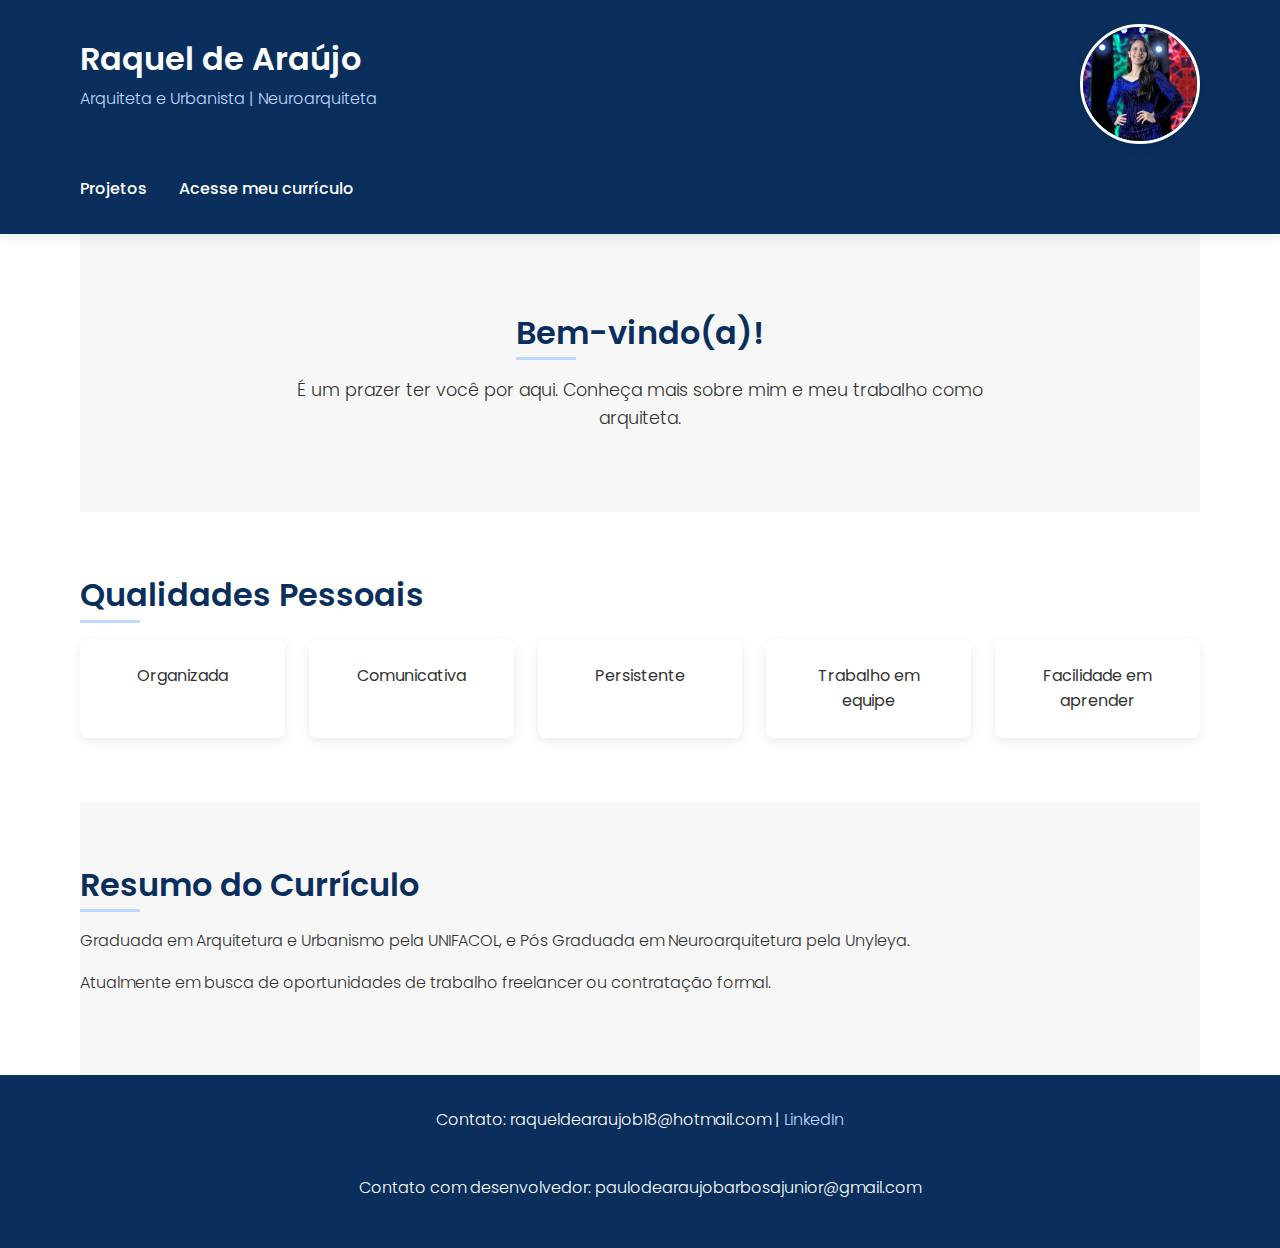
<file: index.html>
<!DOCTYPE html>
<html lang="pt-BR">
<head>
  <meta charset="UTF-8">
  <meta name="viewport" content="width=device-width, initial-scale=1.0">
  <title>Raquel de Araújo | Arquiteta</title>
  <link href="https://fonts.googleapis.com/css2?family=Poppins:wght@300;500;700&display=swap" rel="stylesheet">
  <link rel="stylesheet" href="style.css">
</head>
<body>
  <header>
    <div class="container">
      <div class="topo-header">
        <div class="info">
          <h1>Raquel de Araújo</h1>
          <p>Arquiteta e Urbanista | Neuroarquiteta</p>
        </div>
        <img src="images/raquel.png" alt="Foto de Raquel de Araújo" class="foto-perfil">
      </div>
  
      <nav class="menu">
        <a href="projetos.html">Projetos</a>
        <a href="curriculum.html">Acesse meu currículo</a>
      </nav>
    </div>
  </header>

  <main class="container">
    <section class="boas-vindas">
      <h2>Bem-vindo(a)!</h2>
      <p>É um prazer ter você por aqui. Conheça mais sobre mim e meu trabalho como arquiteta.</p>
    </section>

    <section class="qualidades">
      <h2>Qualidades Pessoais</h2>
      <ul>
        <li>Organizada</li>
        <li>Comunicativa</li>
        <li>Persistente</li>
        <li>Trabalho em equipe</li>
        <li>Facilidade em aprender</li>
      </ul>
    </section>

    <section class="curriculo">
      <h2>Resumo do Currículo</h2>
      <p>Graduada em Arquitetura e Urbanismo pela UNIFACOL, e Pós Graduada em Neuroarquitetura pela Unyleya.</p>
      <p>Atualmente em busca de oportunidades de trabalho freelancer ou contratação formal.</p>
    </section>
  </main>

  <footer>
    <div class="container">
      <p>Contato: raqueldearaujob18@hotmail.com | <a href="https://www.linkedin.com/in/raquel-araujo-143429273/" target="_blank">LinkedIn</a></p>
      <br>
      <p>Contato com desenvolvedor: paulodearaujobarbosajunior@gmail.com</p>
    </div>
  </footer>
</body>
</html>
</file>
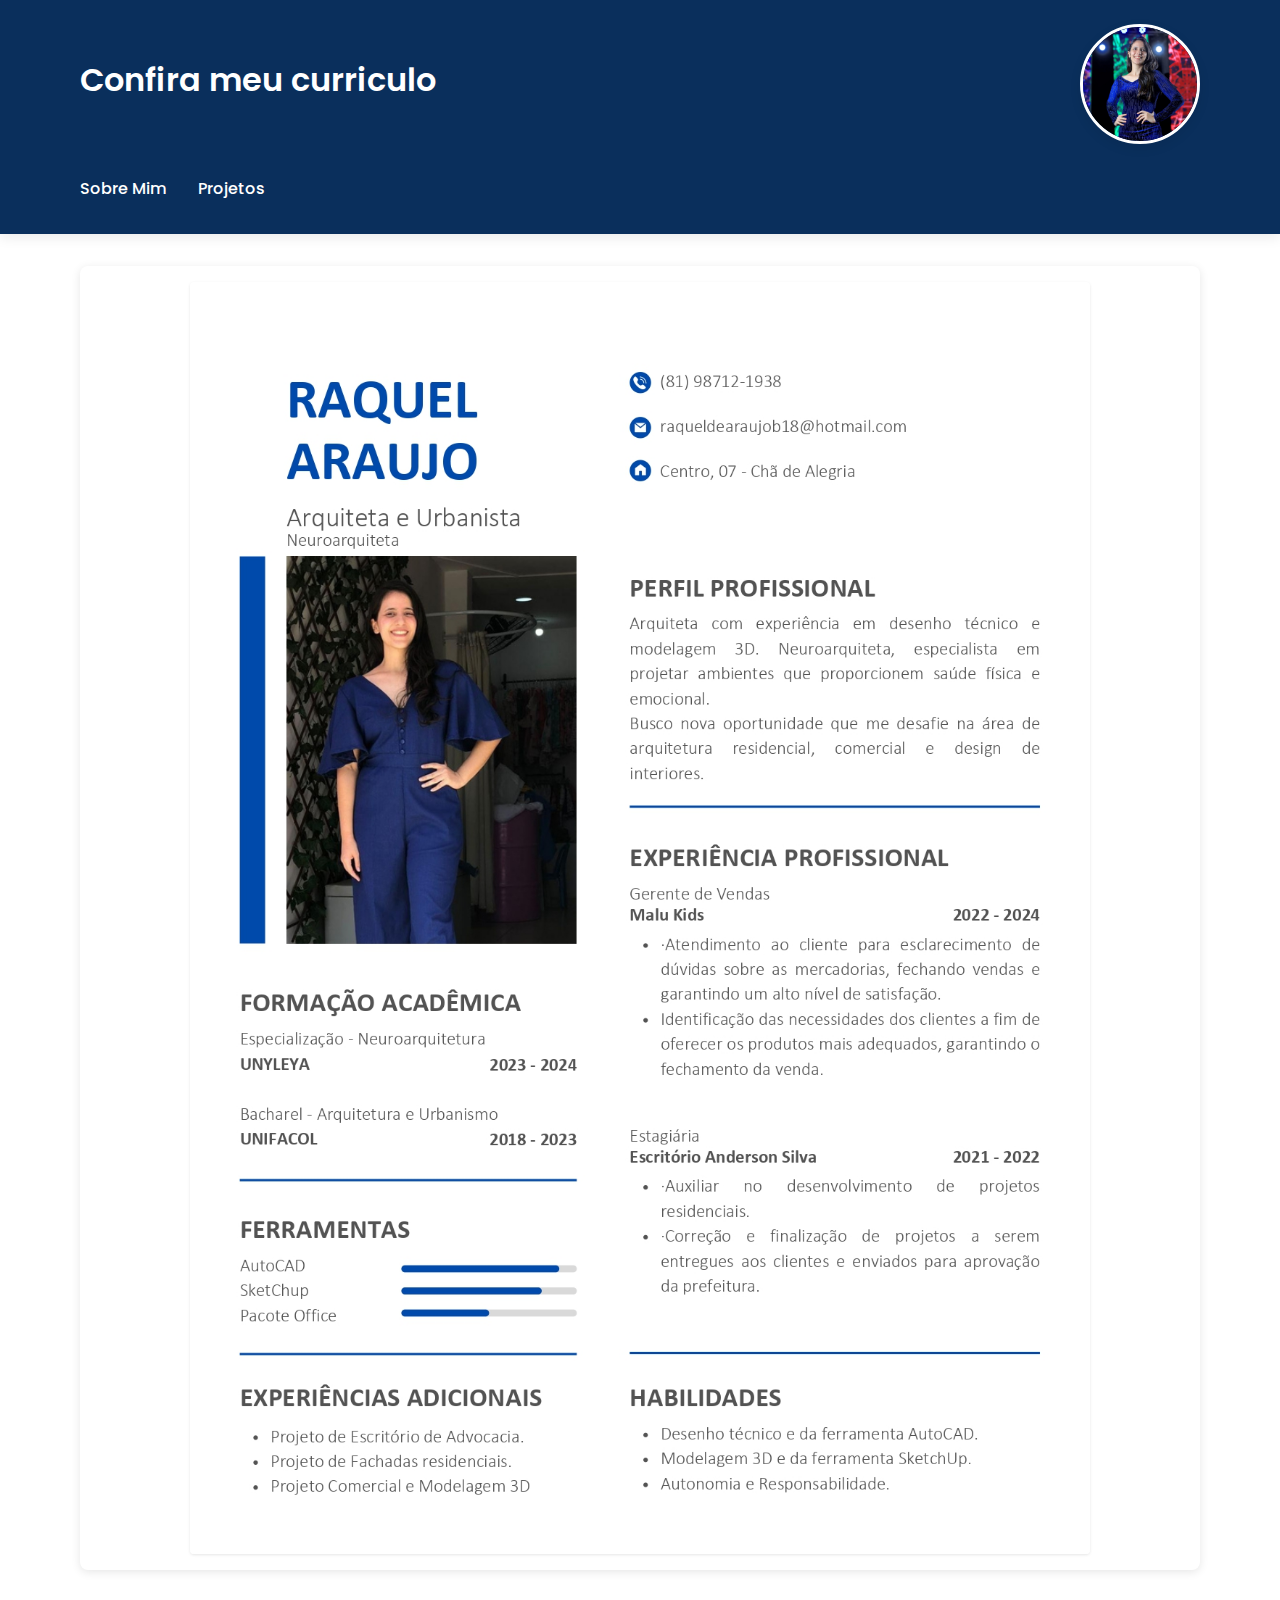
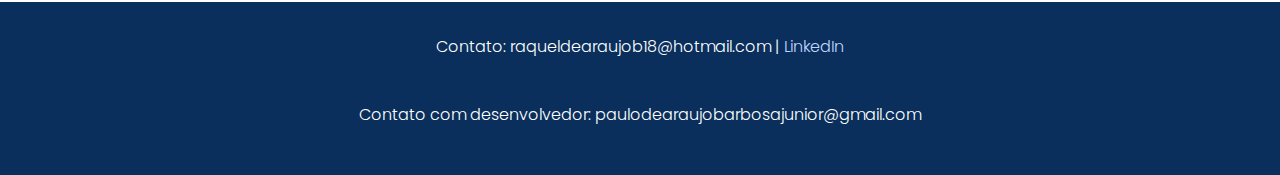
<file: curriculum.html>
<!DOCTYPE html>
<html lang="en">
<head>
  <meta charset="UTF-8">
  <meta name="viewport" content="width=device-width, initial-scale=1.0">
  <title>Raquel de Araújo | Arquiteta</title>
  <link href="https://fonts.googleapis.com/css2?family=Poppins:wght@300;500;700&display=swap" rel="stylesheet">
  <link rel="stylesheet" href="style.css">
</head>
<body>
    <header>
        <div class="container">
          <div class="topo-header">
            <div class="info">
              <h1>Confira meu curriculo</h1>
            </div>
            <img src="images/raquel.png" alt="Foto de Raquel de Araújo" class="foto-perfil">
          </div>
      
          <nav class="menu">
            <a href="index.html">Sobre Mim</a>
            <a href="projetos.html">Projetos</a>
          </nav>
        </div>
      </header>

      <main class="container">
        <div class="curriculo-container">
          <img src="images/curriculum/Currículo profissional Raquel de Araujo_page-0001.jpg" 
               alt="Currículo de Raquel de Araújo" 
               class="curriculo-imagem">
        </div>
      </main>

    <footer>
        <div class="container">
          <p>Contato: raqueldearaujob18@hotmail.com | <a href="https://www.linkedin.com/in/raquel-araujo-143429273/" target="_blank">LinkedIn</a></p>
          <br>
          <p>Contato com desenvolvedor: paulodearaujobarbosajunior@gmail.com</p>
        </div>
      </footer>
</body>
</html>
</file>
<file: style.css>
/* Reset e Variáveis */
:root {
    --azul-escuro: #0a2f5c;
    --azul-claro: #c0d7ff;
    --cinza-claro: #f7f7f7;
    --cinza-medio: #e1e1e1;
    --cinza-escuro: #333;
    --branco: #ffffff;
    --sombra: 0 4px 12px rgba(0, 0, 0, 0.08);
    --transicao: all 0.3s ease-in-out;
  }
  
  *, *::before, *::after {
    box-sizing: border-box;
    margin: 0;
    padding: 0;
  }
  
  html {
    scroll-behavior: smooth;
  }
  
  body {
    font-family: 'Poppins', sans-serif;
    background-color: var(--branco);
    color: var(--cinza-escuro);
    line-height: 1.6;
    overflow-x: hidden;
  }
  
  /* Tipografia */
  h1, h2, h3, h4 {
    color: var(--azul-escuro);
    line-height: 1.2;
    font-weight: 600;
  }
  
  h2 {
    font-size: 2rem;
    margin-bottom: 1.5rem;
    position: relative;
    display: inline-block;
  }
  
  h2::after {
    content: '';
    position: absolute;
    bottom: -8px;
    left: 0;
    width: 60px;
    height: 3px;
    background-color: var(--azul-claro);
  }
  
  p {
    margin-bottom: 1rem;
    font-weight: 300;
  }
  
  /* Layout */
  .container {
    width: 90%;
    max-width: 1200px;
    margin: 0 auto;
    padding: 0 1rem;
  }
  
  section {
    padding: 4rem 0;
  }
  
  /* Header Fixo */
  header {
    background-color: var(--azul-escuro);
    color: var(--branco);
    padding: 1.5rem 0;
    position: sticky;
    z-index: 1000;
    box-shadow: var(--sombra);
    transition: var(--transicao);
  }
  
  .topo-header {
    display: flex;
    justify-content: space-between;
    align-items: center;
    flex-wrap: wrap;
    gap: 1.5rem;
  }
  
  .info h1 {
    font-size: 2rem;
    color: var(--branco);
    margin-bottom: 0.5rem;
  }
  
  .info p {
    color: var(--azul-claro);
    font-weight: 300;
  }
  
  .foto-perfil {
    width: 120px;
    height: 120px;
    object-fit: cover;
    border-radius: 50%;
    border: 3px solid var(--branco);
    box-shadow: var(--sombra);
    transition: var(--transicao);
  }
  
  /* Menu de Navegação */
  .menu {
    display: flex;
    gap: 2rem;
    margin-top: 1.5rem;
  }
  
  .menu a {
    color: var(--branco);
    text-decoration: none;
    font-weight: 500;
    transition: var(--transicao);
    position: relative;
    padding: 0.5rem 0;
  }
  
  .menu a:hover {
    color: var(--azul-claro);
  }
  
  .menu a::after {
    content: '';
    position: absolute;
    bottom: 0;
    left: 0;
    width: 0;
    height: 2px;
    background-color: var(--azul-claro);
    transition: var(--transicao);
  }
  
  .menu a:hover::after {
    width: 100%;
  }
  
  /* Seções Principais */
  .boas-vindas {
    background-color: var(--cinza-claro);
    text-align: center;
    padding: 5rem 0;
  }
  
  .boas-vindas p {
    max-width: 700px;
    margin: 0 auto;
    font-size: 1.1rem;
  }
  
  .qualidades ul {
    list-style: none;
    display: grid;
    grid-template-columns: repeat(auto-fit, minmax(200px, 1fr));
    gap: 1.5rem;
  }
  
  .qualidades li {
    background-color: var(--branco);
    padding: 1.5rem;
    border-radius: 8px;
    box-shadow: var(--sombra);
    text-align: center;
    transition: var(--transicao);
  }
  
  .qualidades li:hover {
    transform: translateY(-5px);
  }
  
  .curriculo {
    background-color: var(--cinza-claro);
  }
  
  /* Carrossel de Projetos */
  .carrossel-container {
    position: relative;
    margin: 2rem 0;
  }
  
  .carrossel {
    display: flex;
    overflow-x: auto;
    scroll-snap-type: x mandatory;
    gap: 1.5rem;
    padding: 1rem 0;
    scrollbar-width: none; /* Firefox */
    -ms-overflow-style: none; /* IE/Edge */
  }
  
  .carrossel::-webkit-scrollbar {
    display: none; /* Chrome/Safari */
  }
  
  .carrossel img {
    flex: 0 0 auto;
    width: 300px;
    height: 200px;
    object-fit: cover;
    border-radius: 8px;
    scroll-snap-align: start;
    box-shadow: var(--sombra);
    transition: var(--transicao);
    cursor: pointer;
  }
  
  .carrossel img:hover {
    transform: scale(1.03);
  }
  
  /* Projetos */
  .projeto {
    margin-bottom: 4rem;
    padding: 2rem;
    background-color: var(--branco);
    border-radius: 8px;
    box-shadow: var(--sombra);
  }
  
  .projeto h2 {
    margin-bottom: 1rem;
  }
  
  .projeto p {
    margin-top: 1rem;
  }
  
  /* Footer */
  footer {
    background-color: var(--azul-escuro);
    color: var(--branco);
    padding: 2rem 0;
    text-align: center;
  }
  
  footer a {
    color: var(--azul-claro);
    text-decoration: none;
    transition: var(--transicao);
  }
  
  footer a:hover {
    color: var(--branco);
    text-decoration: underline;
  }
  
  /* Responsividade */
  @media (max-width: 768px) {
    .topo-header {
      flex-direction: column;
      text-align: center;
    }
  
    .menu {
      justify-content: center;
      flex-wrap: wrap;
      gap: 1rem;
    }
  
    .foto-perfil {
      width: 100px;
      height: 100px;
    }
  
    h2 {
      font-size: 1.75rem;
    }
  
    .qualidades ul {
      grid-template-columns: 1fr;
    }
  
    .carrossel img {
      width: 250px;
    }
  }
  
  @media (max-width: 480px) {
    .info h1 {
      font-size: 1.5rem;
    }
  
    .menu {
      flex-direction: column;
      align-items: center;
      gap: 0.5rem;
    }
  
    .carrossel img {
      width: 220px;
      height: 160px;
    }
  
    section {
      padding: 3rem 0;
    }
  }
  
  /* Animações Suaves */
  @keyframes fadeIn {
    from { opacity: 0; transform: translateY(20px); }
    to { opacity: 1; transform: translateY(0); }
  }
  
  section {
    animation: fadeIn 0.6s ease-out forwards;
  }
  
  /* Efeito de Destaque */
  .highlight {
    position: relative;
    z-index: 1;
  }
  
  .highlight::before {
    content: '';
    position: absolute;
    top: 0;
    left: 0;
    width: 100%;
    height: 100%;
    background-color: rgba(10, 47, 92, 0.1);
    z-index: -1;
    border-radius: 8px;
  }
  /* Navegação do Carrossel */
.carrossel-nav {
    display: flex;
    justify-content: center;
    gap: 1rem;
    margin-top: 1rem;
  }
  
  .carrossel-nav button {
    background-color: var(--azul-escuro);
    color: var(--branco);
    border: none;
    width: 40px;
    height: 40px;
    border-radius: 50%;
    cursor: pointer;
    transition: var(--transicao);
    display: flex;
    align-items: center;
    justify-content: center;
  }
  
  .carrossel-nav button:hover {
    background-color: var(--azul-claro);
    transform: scale(1.1);
  }
  
  /* Indicadores do Carrossel */
  .carrossel-indicadores {
    display: flex;
    justify-content: center;
    gap: 0.5rem;
    margin-top: 1rem;
  }
  
  .carrossel-indicador {
    width: 12px;
    height: 12px;
    border-radius: 50%;
    background-color: var(--cinza-medio);
    cursor: pointer;
    transition: var(--transicao);
  }
  
  .carrossel-indicador.ativo {
    background-color: var(--azul-escuro);
    transform: scale(1.2);
  }
  
  /* Modal para imagens ampliadas */
  .modal {
    display: none;
    position: fixed;
    top: 0;
    left: 0;
    width: 100%;
    height: 100%;
    background-color: rgba(0, 0, 0, 0.9);
    z-index: 2000;
    align-items: center;
    justify-content: center;
  }
  
  .modal.mostrar {
    display: flex;
  }
  
  .modal-conteudo {
    max-width: 90%;
    max-height: 90%;
  }
  
  .fechar-modal {
    position: absolute;
    top: 20px;
    right: 30px;
    color: var(--branco);
    font-size: 2rem;
    cursor: pointer;
  }
  
  /* Responsividade do Carrossel */
  @media (min-width: 992px) {
    .carrossel {
      padding: 2rem;
    }
    
    .carrossel img {
      width: 350px;
      height: 250px;
    }
  }
  .curriculo-container {
    margin: 2rem auto;
    padding: 1rem;
    background-color: #fff;
    box-shadow: 0 2px 10px rgba(0, 0, 0, 0.1);
    border-radius: 8px;
    text-align: center;
  }
  
  /* Estilo responsivo para a imagem do currículo */
  .curriculo-imagem {
    max-width: 100%;
    height: auto;
    display: block;
    margin: 0 auto;
    border-radius: 4px;
    box-shadow: 0 1px 3px rgba(0, 0, 0, 0.1);
  }
  
  /* Para manter a proporção em telas grandes */
  @media (min-width: 768px) {
    .curriculo-imagem {
      max-width: 80%;
    }
  }
  
  /* Para telas muito grandes (acima de 1200px) */
  @media (min-width: 1200px) {
    .curriculo-imagem {
      max-width: 900px;
    }
  }
  
  /* Melhorias para impressão */
  @media print {
    .curriculo-imagem {
      max-width: 100%;
      box-shadow: none;
      border-radius: 0;
    }
  }
</file>
